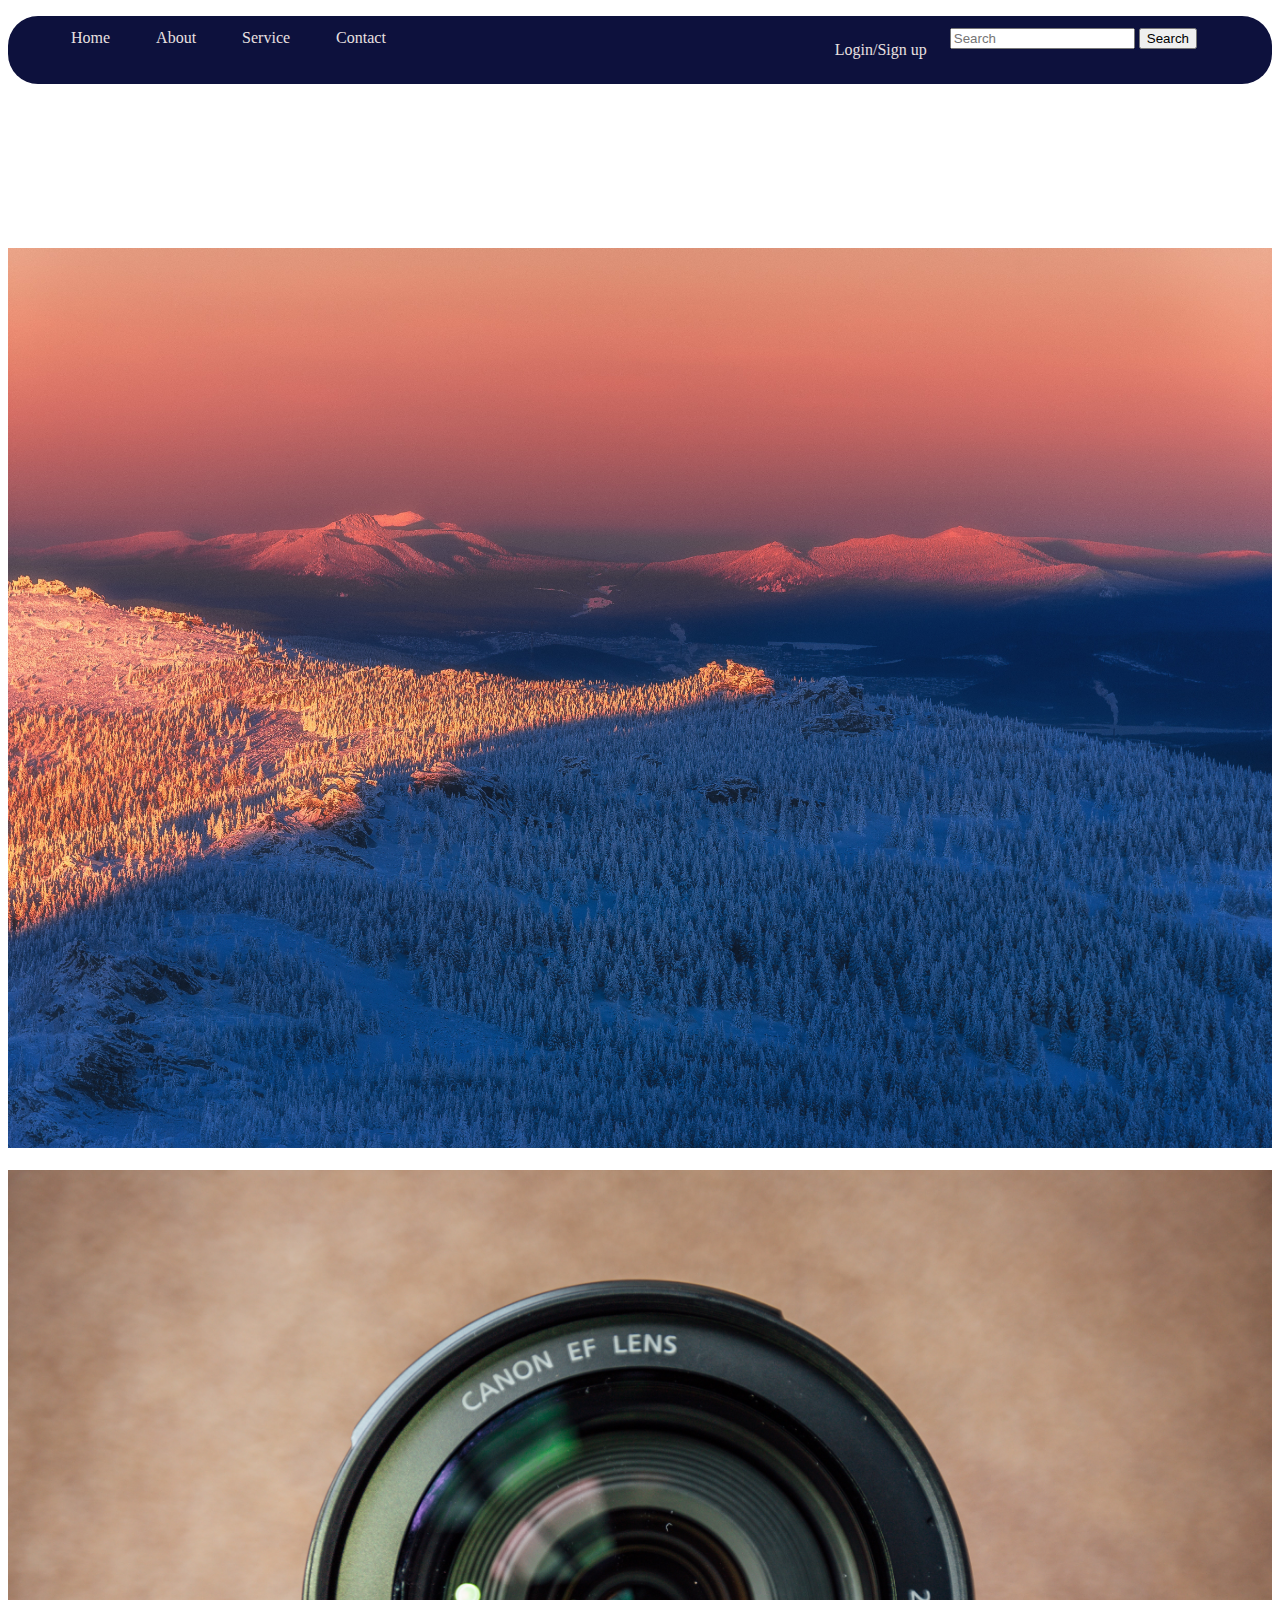
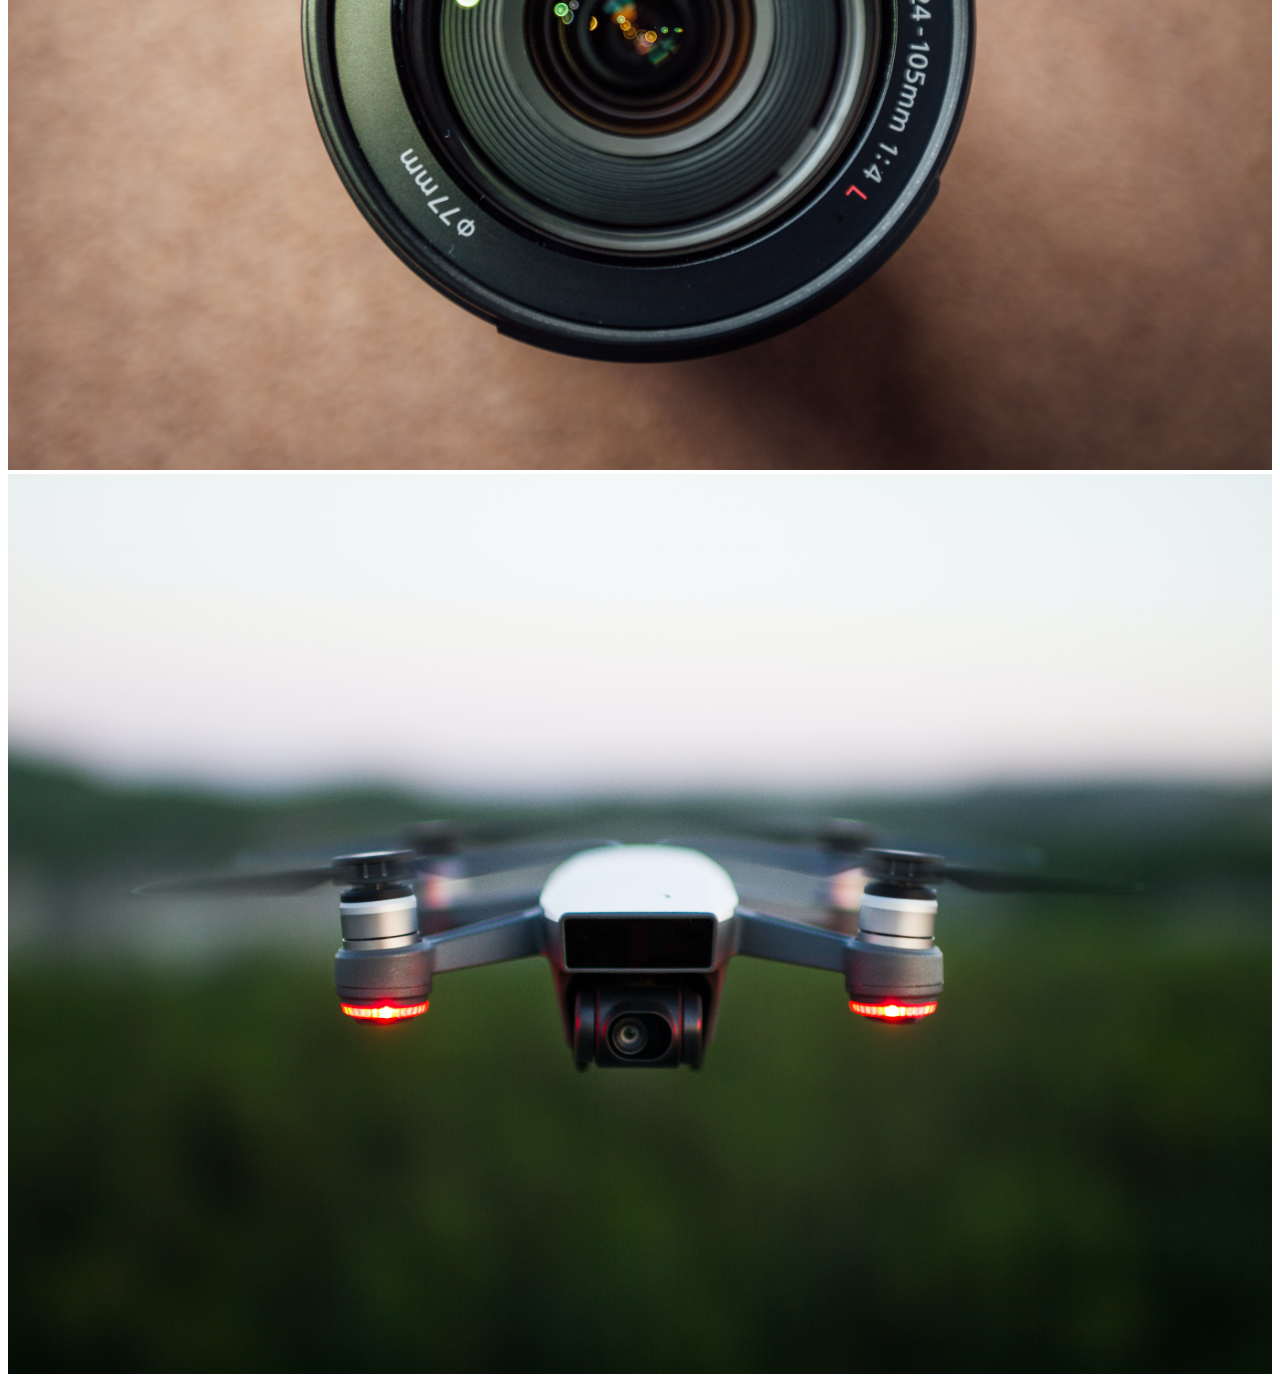
<file: index.html>
<!DOCTYPE html>
<html lang="en">
    <head>
        <link rel="stylesheet" href="style.css">
        <meta charset="UTF-8">
        <meta http-equiv="X-UA-Compatible" content="IE=edge">
        <meta name="viewport" content="width=device-width, initial-scale=1.0">
        <title> Navigation </title>
        
    </head>
    <body >
        <header>
            <nav class="navbar">





                <ul class="one">
                    <li><a href="/mfile/home/index.html">Home</a> </li>
                    <li><a href="/mfile/About/index.html">About</a> </li>
                    <li><a href="/mfile/service/index.html">Service</a> </li>
                    <li><a href="/mfile/Contact/index.html">Contact</a> </li>
                    <div class="search">
                        <input type="text" placeholder="Search">
                        <button type="submit">Search</button>
                        <li>
                            <a href="/mfile/login/index.html">Login/Sign up</a></li>
                        
                    </div>

                </ul>





            </nav>
        </header>


     <h4 class="hfour">
         <p class=" lett">
             </p>
     </h4>
     <img class="img" src="/mfile/photo/2nd photo.jpg" alt="">
    <br><br>
    
     <img class="imgone" src="/mfile/photo/product.jpg" alt="">
     <img  class="imgtwo" src="/mfile/photo/william-daigneault-pT9TTuuzivQ-unsplash.jpg" alt="">
       </body>
</html>
</file>
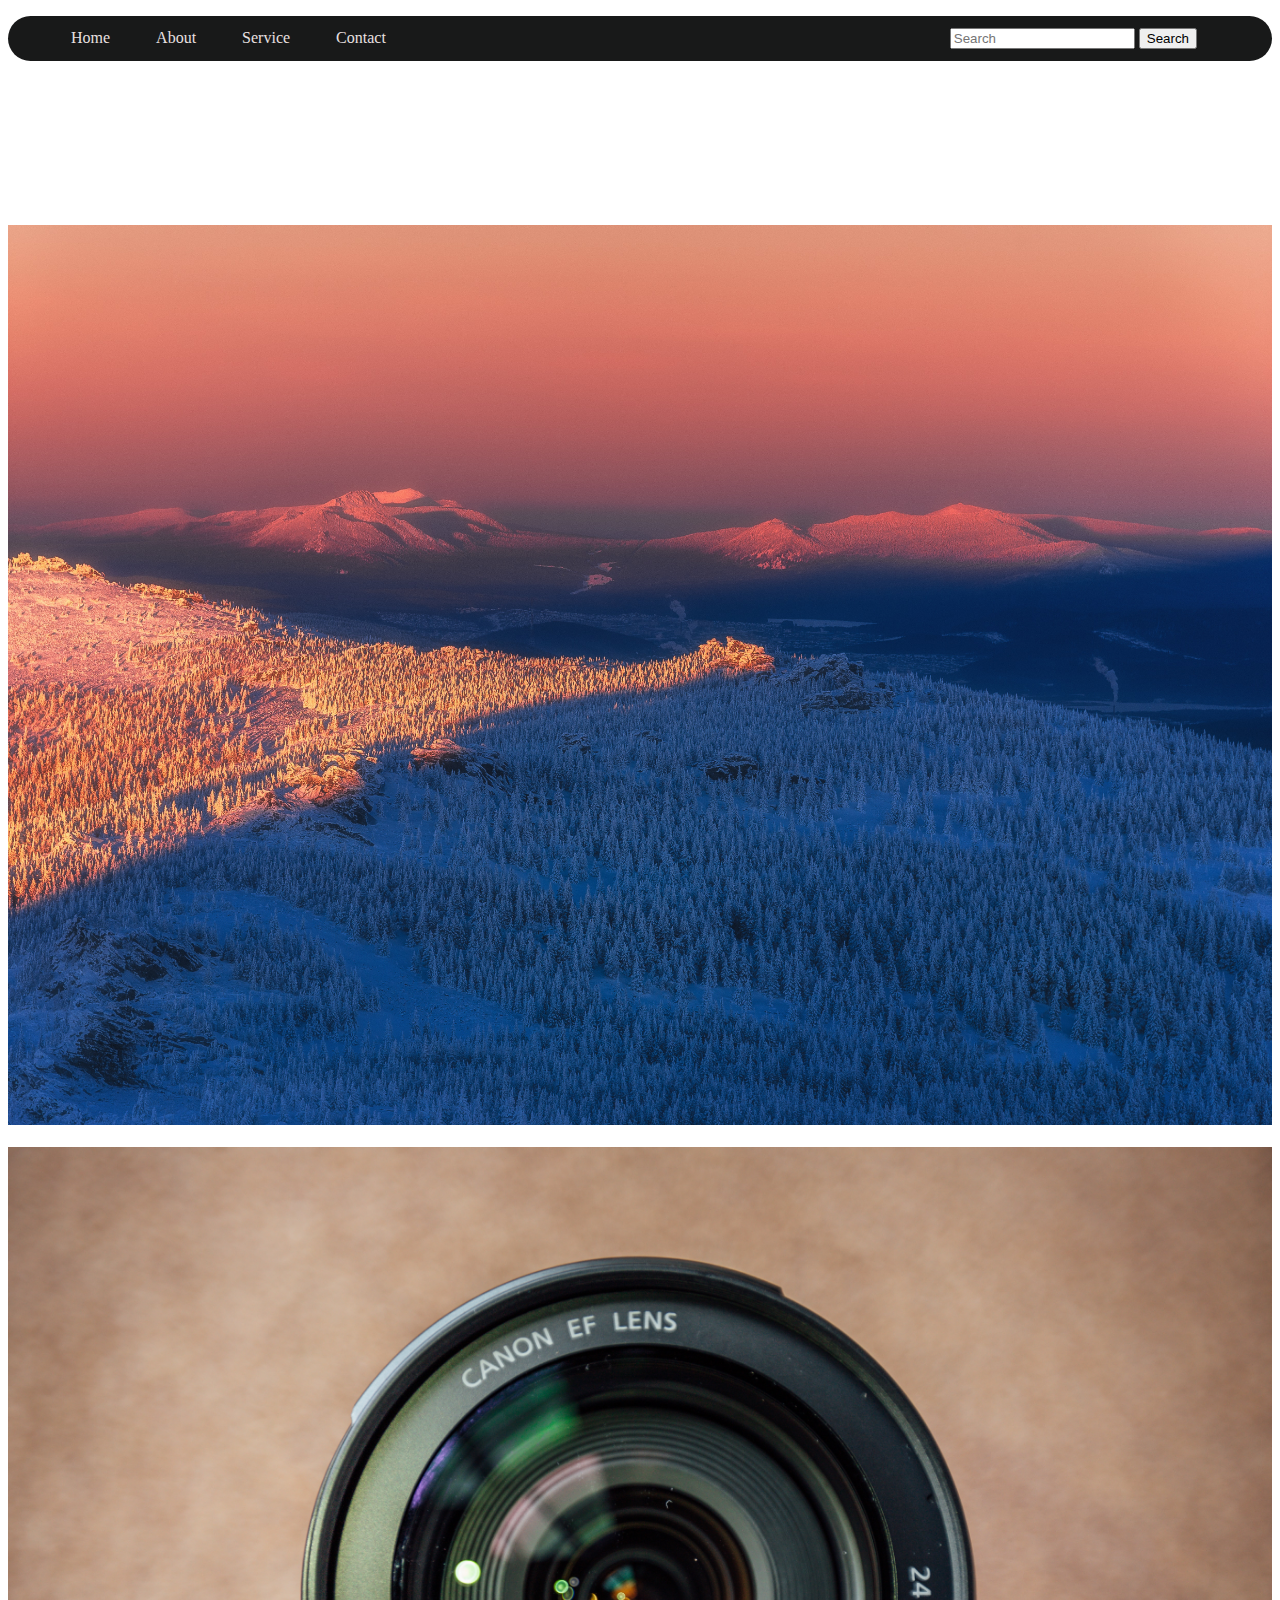
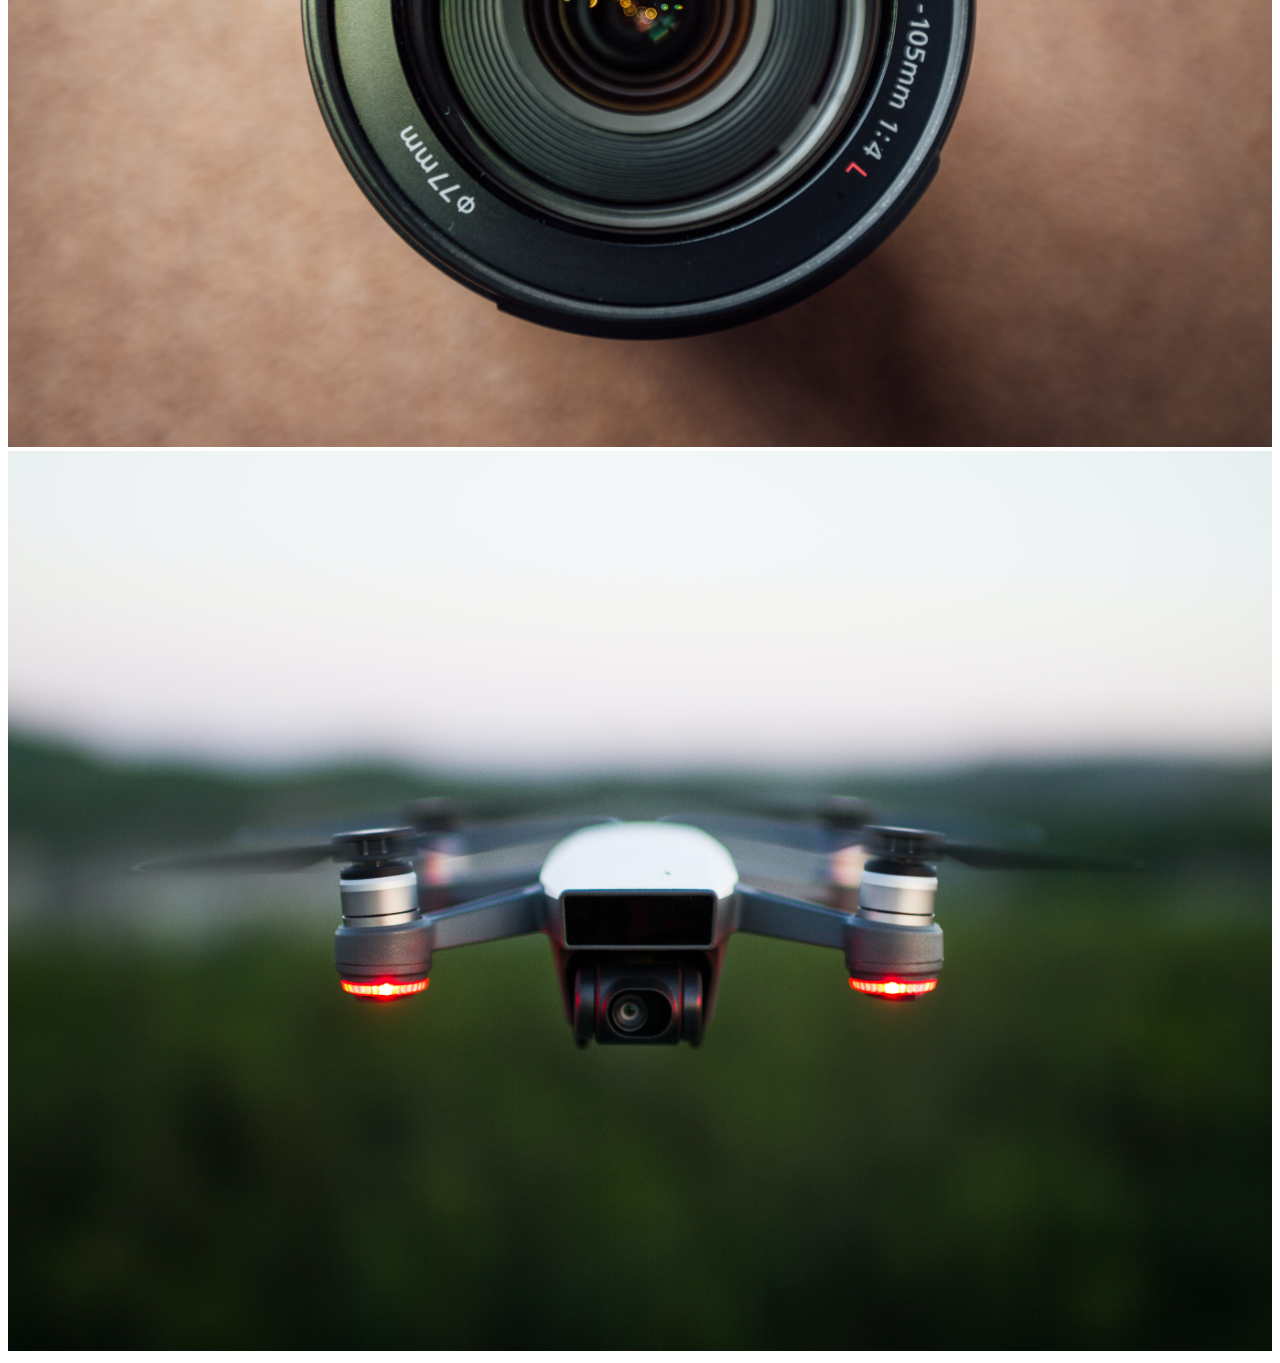
<file: mfile/index.html>
<!DOCTYPE html>
<html lang="en">
    <head>
        <link rel="stylesheet" href="style.css">
        <meta charset="UTF-8">
        <meta http-equiv="X-UA-Compatible" content="IE=edge">
        <meta name="viewport" content="width=device-width, initial-scale=1.0">
        <title> Navigation </title>
        
    </head>
    <body >
        <header>
            <nav class="navbar">





                <ul class="one">
                    <li><a href="/mfile/home/index.html">Home</a> </li>
                    <li><a href="/mfile/About/index.html">About</a> </li>
                    <li><a href="/mfile/service/index.html">Service</a> </li>
                    <li><a href="/mfile/Contact/index.html">Contact</a> </li>
                    <div class="search">
                        <input type="text" placeholder="Search">
                        <button type="submit">Search</button>
                    </div>

                </ul>





            </nav>
        </header>


     <h4 class="hfour">
         <p class=" lett">
             </p>
     </h4>
     <img class="img" src="/mfile/photo/2nd photo.jpg" alt="">
    <br><br>
    
     <img class="imgone" src="/mfile/photo/product.jpg" alt="">
     <img  class="imgtwo" src="/mfile/photo/william-daigneault-pT9TTuuzivQ-unsplash.jpg" alt="">
       </body>
</html>
</file>
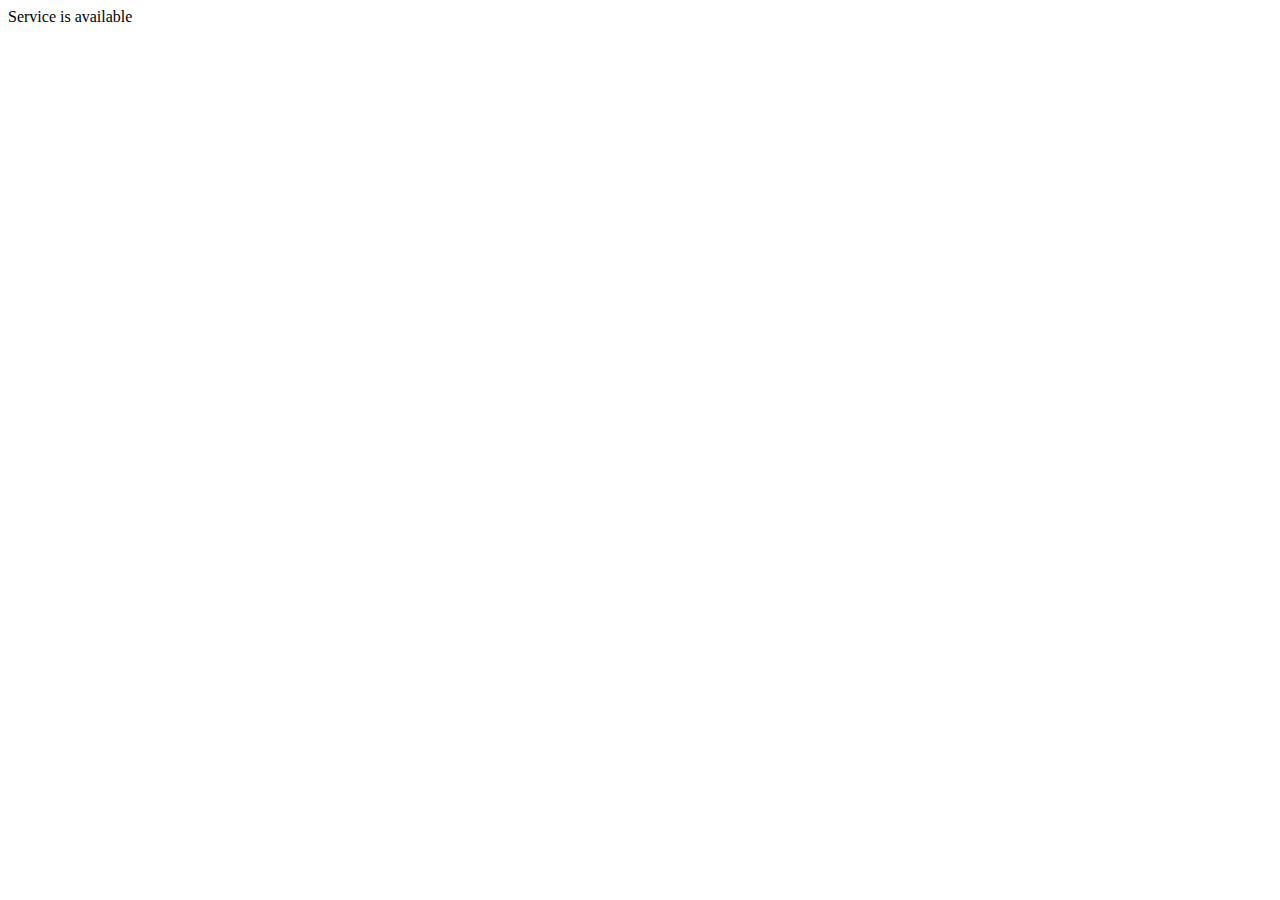
<file: mfile/service/index.html>
<!DOCTYPE html>
<html lang="en">
<head>
    <meta charset="UTF-8">
    <meta http-equiv="X-UA-Compatible" content="IE=edge">
    <meta name="viewport" content="width=device-width, initial-scale=1.0">
    <title>Service</title>
</head>
<body>
    Service is available
</body>
</html>
</file>
<file: style.css>
/* body{
    background-image: url(/mfile/photo/william-daigneault-pT9TTuuzivQ-unsplash.jpg);
     background-size: cover; 
     background: rgba(76, 175, 80, 0.3); 
    opacity: 0.5; 
} */
/* all img */
.img{
    height: 100vh;
    width: 100%;
    /* opacity: 0.7;  */
}
.imgone{
    height: 100vh;
    width: 100%;
    /* opacity: 0.8; */
}
.imgtwo{
    height: 100vh;
    width: 100%;
    /* opacity: 0.9; */
}
/* all img end */
/* Navigration bag */
.navbar{
background-color: rgb(13, 17, 61);
border-radius:30px;
}

.navbar li{
    float: left;
    list-style: none;
    margin: 13px 20px;
}
.navbar ul {
    overflow:auto;
} 
.navbar li a{
    padding: 3px 3px;
    text-decoration: none;
    color: rgb(233, 224, 224);
}
.navbar li a:hover{
  color: red;
}
.search{
    float: right;
    padding: 12px 75px;
}
navbar input{
    boder: 2px solid black;
    border-radius: 14px;
    padding:3px 17px;
    width: 129px;
}
.lett{
    float: right;
    padding: 12px 75px;
    
}
.hfour{
    font-size: 30px;
    color: rgb(197, 220, 50);
    
    font-weight: bold;
    display: flex;
    flex-direction: row;
    justify-content: flex-start;
    align-items: stretch;
 
}
</file>
<file: mfile/style.css>
/* body{
    background-image: url(/mfile/photo/william-daigneault-pT9TTuuzivQ-unsplash.jpg);
     background-size: cover; 
     background: rgba(76, 175, 80, 0.3); 
    opacity: 0.5; 
} */

.img{
    height: 100vh;
    width: 100%;
    /* opacity: 0.7;  */
}
.imgone{
    height: 100vh;
    width: 100%;
    /* opacity: 0.8; */
}
.imgtwo{
    height: 100vh;
    width: 100%;
    /* opacity: 0.9; */
}

.navbar{
background-color: rgb(24, 25, 25);
border-radius:30px;
}

.navbar li{
    float: left;
    list-style: none;
    margin: 13px 20px;
}
.navbar ul {
    overflow:auto;
} 
.navbar li a{
    padding: 3px 3px;
    text-decoration: none;
    color: rgb(233, 224, 224);
}
.navbar li a:hover{
  color: red;
}
.search{
    float: right;
    padding: 12px 75px;
}
navbar input{
    boder: 2px solid black;
    border-radius: 14px;
    padding:3px 17px;
    width: 129px;
}
.lett{
    float: right;
    padding: 12px 75px;
    
}
.hfour{
    font-size: 30px;
    color: rgb(197, 220, 50);
    
    font-weight: bold;
    display: flex;
    flex-direction: row;
    justify-content: flex-start;
    align-items: stretch;
 
}
</file>
